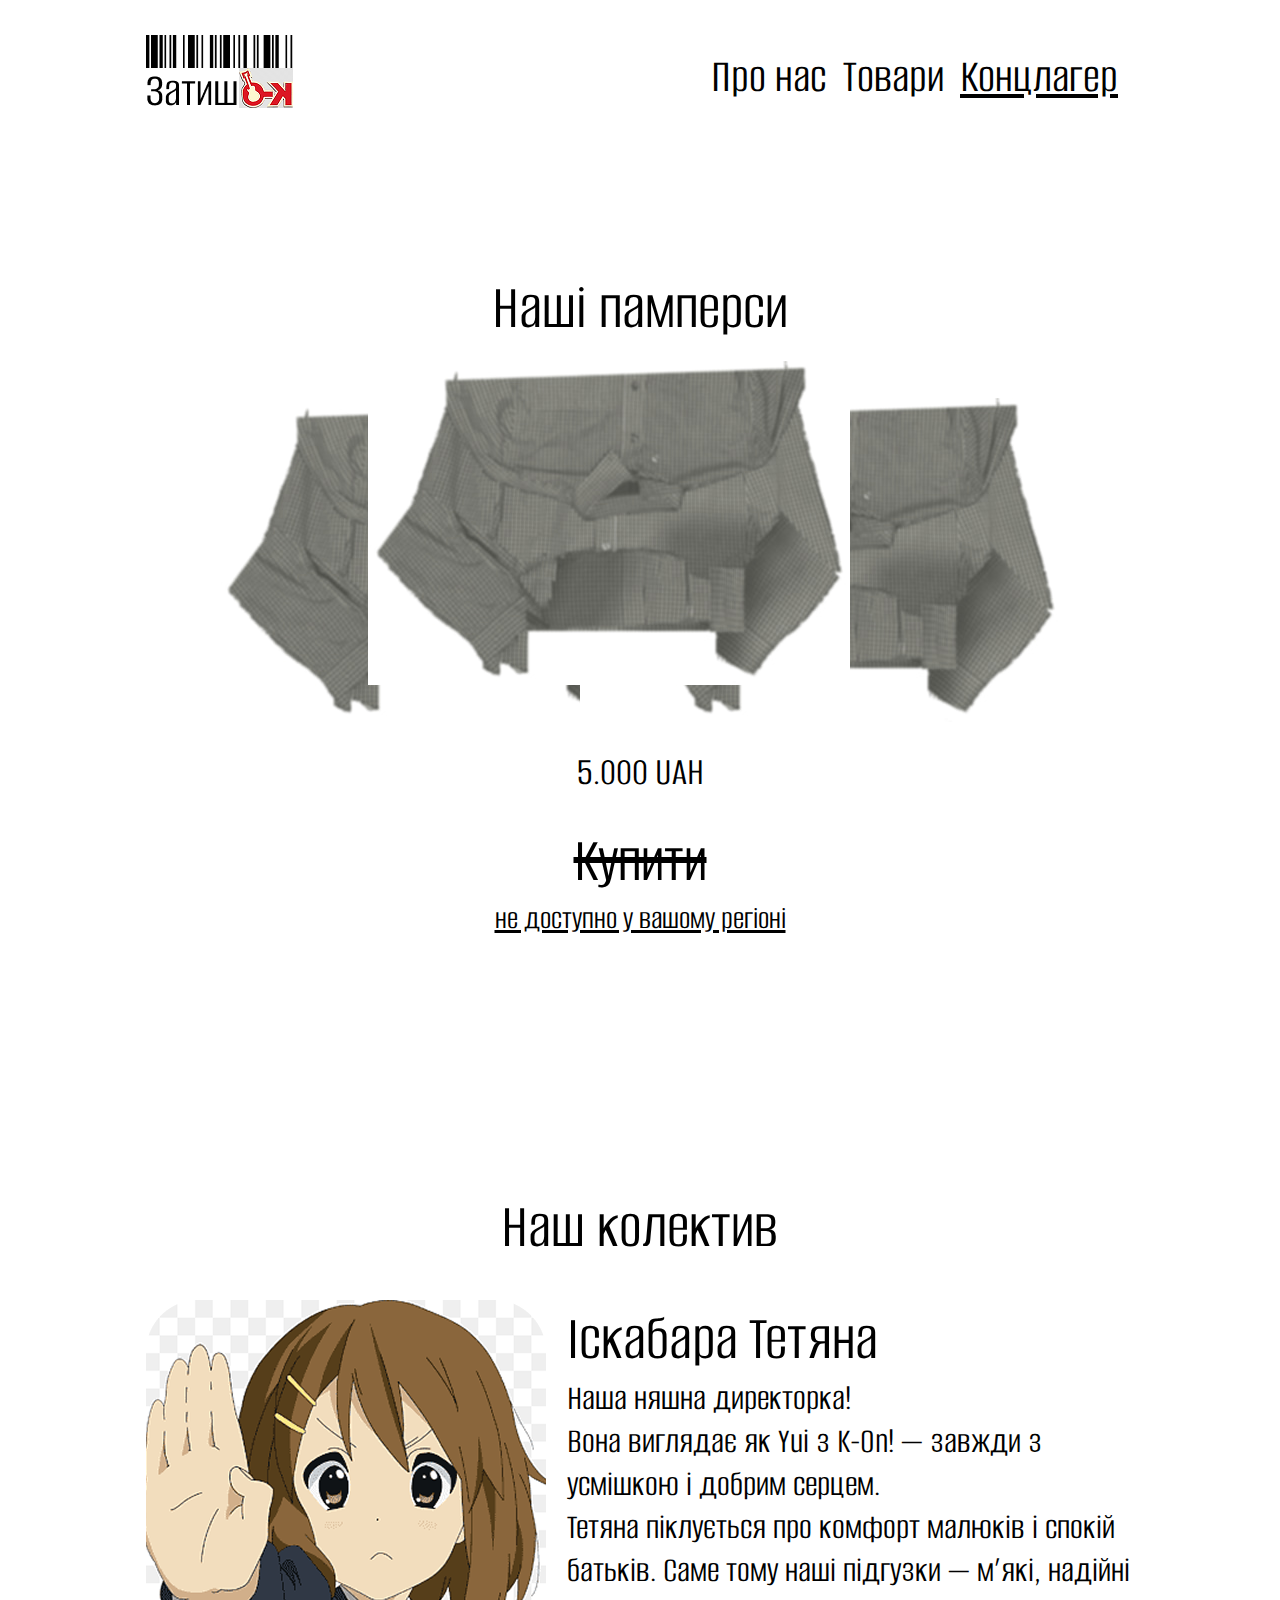
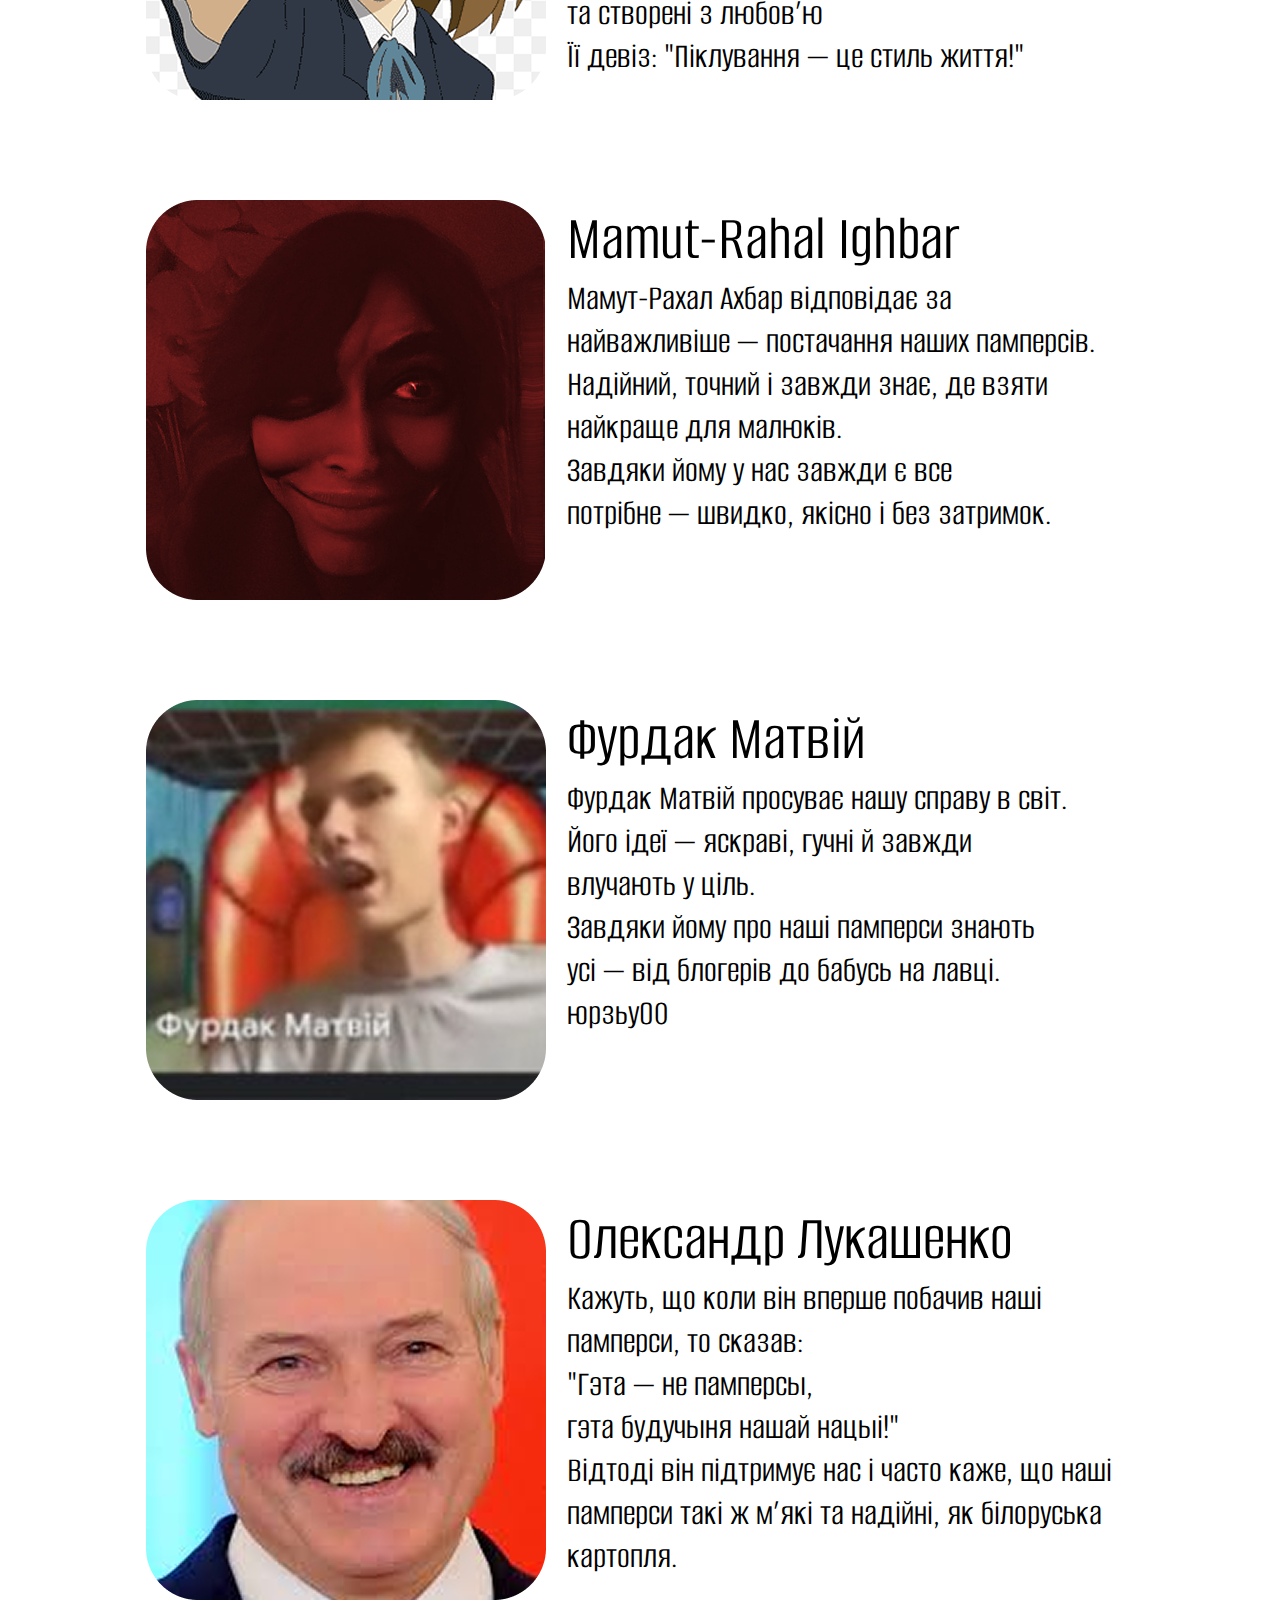
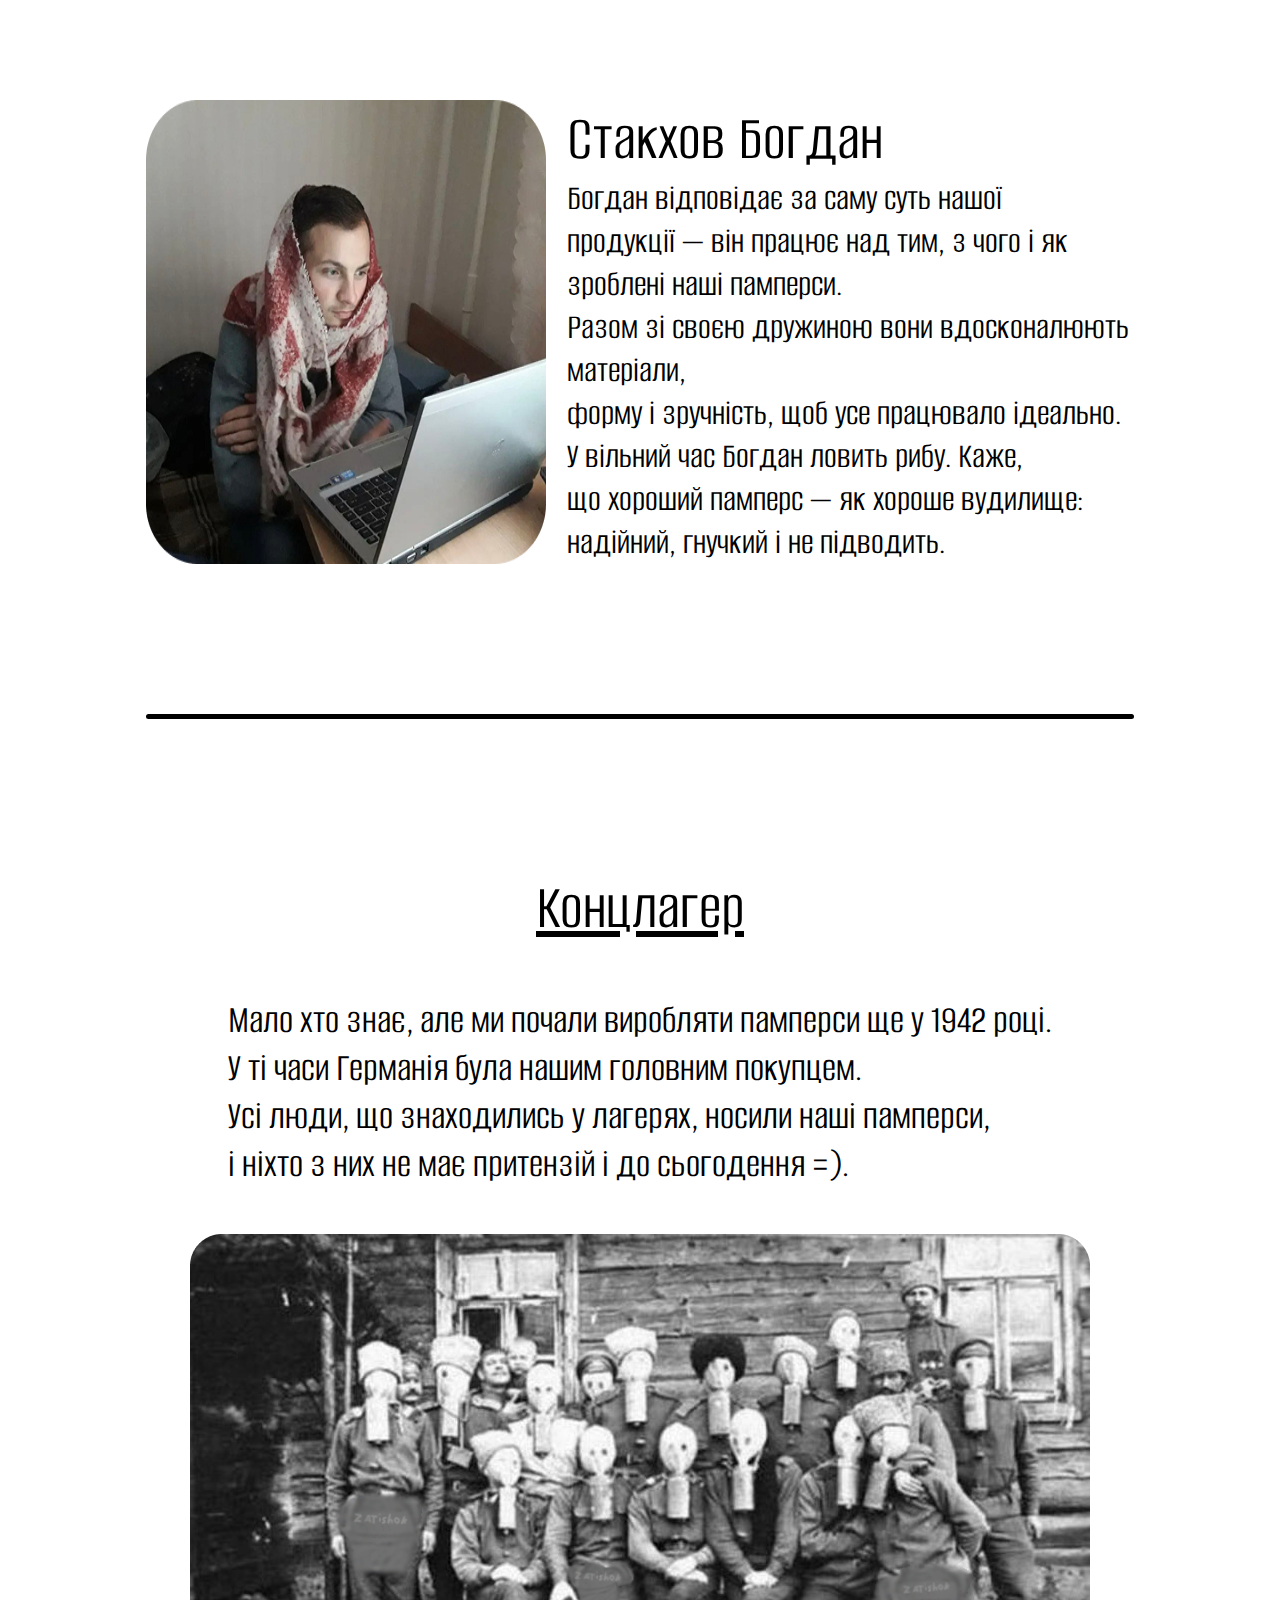
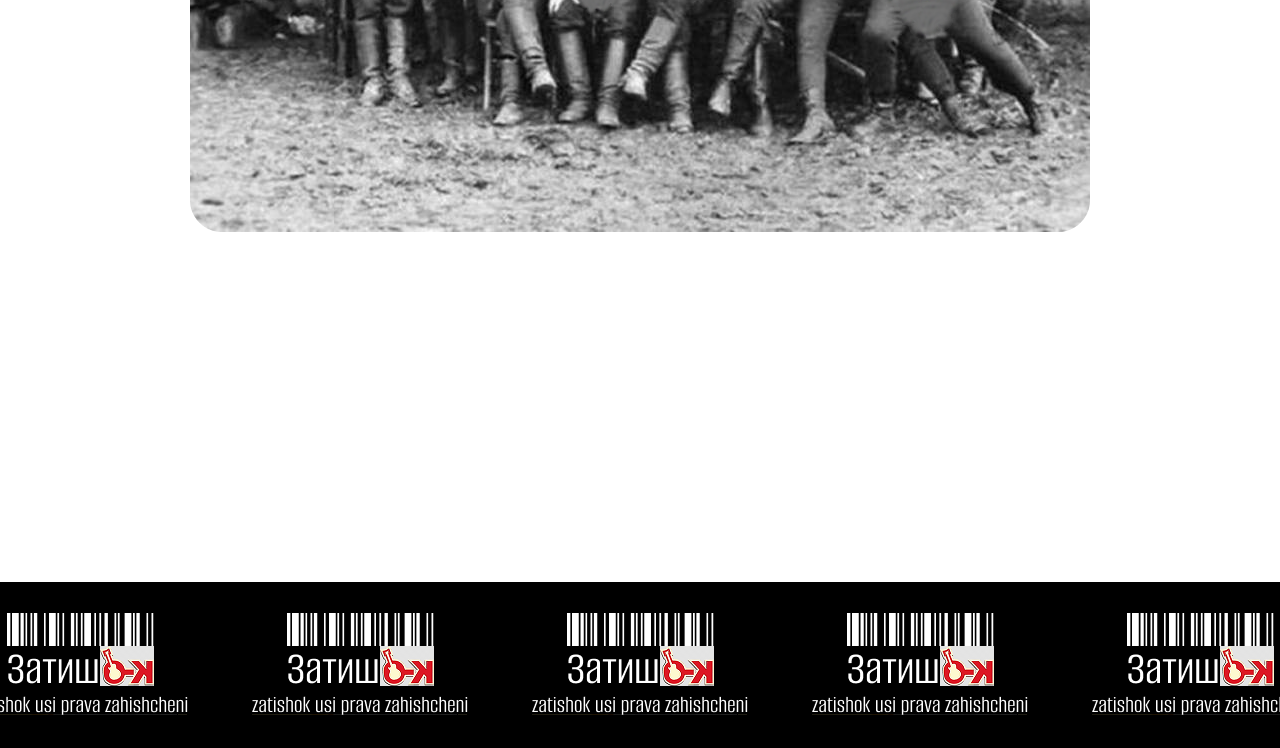
<file: index.html>
<!DOCTYPE html>
<html lang="en">

<head>
    <meta charset="UTF-8">
    <meta name="viewport" content="width=device-width, initial-scale=1.0">
    <link rel="stylesheet" href="style.css">
    <link href='https://fonts.googleapis.com/css?family=Alumni Sans' rel='stylesheet'>
    <link rel="icon" type="image/x-icon" href="logo.png">
    <title>Затишок</title>
</head>

<body>
    <div class="center">
        <div class="body">
            <header>
                <a href="/zatishok"><img src="logo.png" alt="" class="logo"></a>
                <nav>
                    <a href="/zatishok/about.html">Про нас</a><a href="/zatishok/production.html">Товари</a><a href="/zatishok/conc.html"><span>Концлагер</span></a>
                </nav>
            </header>
            <section class="product">
                <h1>Наші памперси</h1>
                <img src="pampers.png" alt="">
                <p class="sale">5.000 UAH</p>
                <p class="buy">Купити</p>
                <p class="unvaible">не доступно у вашому регіоні</p>
            </section>
            <section class="collect">
                <h1>Наш колектив</h1>
                <div class="profile">
                    <img src="tetyana.png" alt="">
                    <div class="content">
                        <h2>Іскабара Тетяна</h2>
                        <p>Наша няшна директорка!<br>
                            Вона виглядає як Yui з K-On! — завжди з усмішкою і добрим серцем.<br>
                            Тетяна піклується про комфорт малюків і спокій батьків. Саме тому наші підгузки — м’які,
                            надійні та створені з любов’ю <br>
                            Її девіз: "Піклування — це стиль життя!" </p>
                    </div>
                </div>
                <div class="profile">
                    <img src="mamut.png" alt="">
                    <div class="content">
                        <h2>Mamut-Rahal Ighbar</h2>
                        <p>Мамут-Рахал Ахбар відповідає за<br>
                            найважливіше — постачання наших памперсів.<br>Надійний, точний і завжди знає, де взяти
                            найкраще для малюків.<br>
                            Завдяки йому у нас завжди є все <br>
                            потрібне — швидко, якісно і без затримок.</p>
                    </div>
                </div>
                <div class="profile">
                    <img src="urdak.png" alt="">
                    <div class="content">
                        <h2>Фурдак Матвій</h2>
                        <p>Фурдак Матвій просуває нашу справу в світ.<br>
                            Його ідеї — яскраві, гучні й завжди<br> влучають у ціль.<br>
                            Завдяки йому про наші памперси знають <br>усі — від блогерів до бабусь на лавці.<br>юрзьуО0
                    </div>
                </div>
                <div class="profile">
                    <img src="lukash.png" alt="">
                    <div class="content">
                        <h2>Олександр Лукашенко</h2>
                        <p>Кажуть, що коли він вперше побачив наші памперси, то сказав:<br>
                            "Гэта — не памперсы, <br>гэта будучыня нашай нацыі!"<br>
                            Відтоді він підтримує нас і часто каже, що наші памперси такі ж м’які та надійні, як білоруська картопля.
                    </div>
                </div>
                <div class="profile">
                    <img src="stakhov.png" alt="">
                    <div class="content">
                        <h2>Стакхов Богдан</h2>
                        <p>Богдан відповідає за саму суть нашої<br>продукції — він працює над тим, з чого і як<br>зроблені наші памперси.<br>
                            Разом зі своєю дружиною вони вдосконалюють матеріали,<br>форму і зручність, щоб усе працювало ідеально.<br>
                            У вільний час Богдан ловить рибу. Каже,<br>що хороший памперс — як хороше вудилище:<br>надійний, гнучкий і не підводить.</p>
                    </div>
                </div>
                <div class="margin"></div>
            </section>
            <div class="devider"></div>
            <section class="conclager">
                <h1>Концлагер</h1>
                <p>Мало хто знає, але ми почали виробляти памперси ще у 1942 році.<br>
                    У ті часи Германія була нашим головним покупцем.<br>
                    Усі люди, що знаходились у лагерях, носили наші памперси,<br>
                    і ніхто з них не має притензій і до сьогодення =).</p>
                <img src="conc.png" alt="">
            </section>
        </div>
    </div>
    <footer>
        <img src="footerlogo.png" alt="">
        <img src="footerlogo.png" alt="">
        <img src="footerlogo.png" alt="">
        <img src="footerlogo.png" alt="">
        <img src="footerlogo.png" alt="">
    </footer>
</body>

</html>
</file>
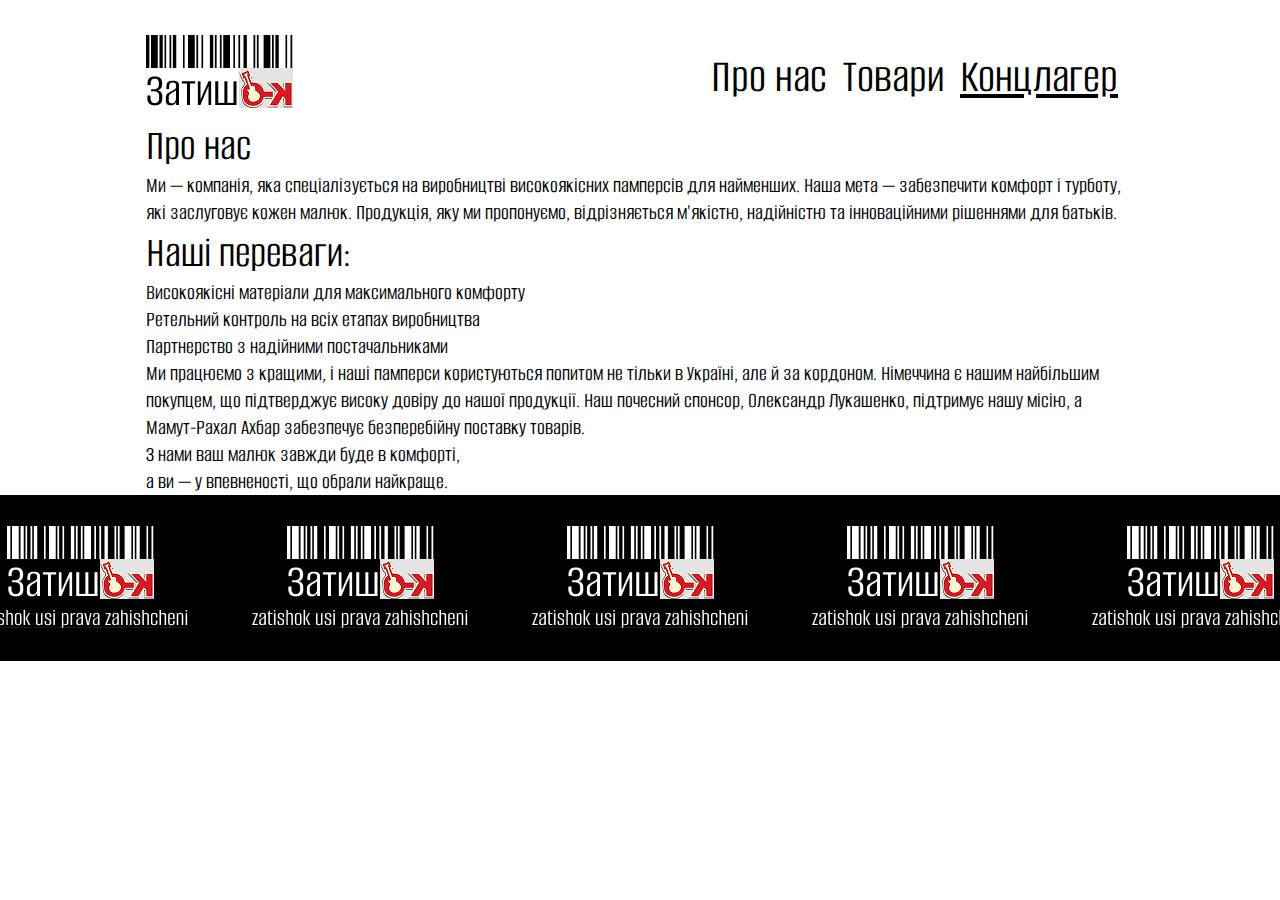
<file: about.html>
<!DOCTYPE html>
<html lang="en">

<head>
    <meta charset="UTF-8">
    <meta name="viewport" content="width=device-width, initial-scale=1.0">
    <link rel="stylesheet" href="style.css">
    <link href='https://fonts.googleapis.com/css?family=Alumni Sans' rel='stylesheet'>
    <link rel="icon" type="image/x-icon" href="logo.png">
    <title>Затишок</title>
</head>

<body>
    <div class="center">
        <div class="body">
            <header>
                <a href="/zatishok"><img src="logo.png" alt="" class="logo"></a>
                <nav>
                    <a href="/zatishok/about.html">Про нас</a><a href="/zatishok/production.html">Товари</a><a href="/zatishok/conc.html"><span>Концлагер</span></a>
                </nav>
            </header>
            <section class="about">
                <h1>Про нас</h1>
                <p>Ми — компанія, яка спеціалізується на виробництві високоякісних памперсів для найменших. Наша мета — забезпечити комфорт і турботу, які заслуговує кожен малюк. Продукція, яку ми пропонуємо, відрізняється м'якістю, надійністю та інноваційними рішеннями для батьків.</p>
                <h1 class="per">Наші переваги:</h1>
                <div class="reasons">
                    <div class="reason"><div class="dot"></div><p>Високоякісні матеріали для максимального комфорту</p></div>
                    <div class="reason"><div class="dot"></div><p>Ретельний контроль на всіх етапах виробництва</p></div>
                    <div class="reason"><div class="dot"></div><p>Партнерство з надійними постачальниками</p></div>
                </div>
                <p>Ми працюємо з кращими, і наші памперси користуються попитом не тільки в Україні, але й за кордоном. Німеччина є нашим найбільшим покупцем, що підтверджує високу довіру до нашої продукції. Наш почесний спонсор, Олександр Лукашенко, підтримує нашу місію, а Мамут-Рахал Ахбар забезпечує безперебійну поставку товарів.</p>
                <p>З нами ваш малюк завжди буде в комфорті,<br>
                    а ви — у впевненості, що обрали найкраще.</p>
            </section>
        </div>
    </div>
    <footer>
        <img src="footerlogo.png" alt="">
        <img src="footerlogo.png" alt="">
        <img src="footerlogo.png" alt="">
        <img src="footerlogo.png" alt="">
        <img src="footerlogo.png" alt="">
    </footer>
</body>

</html>
</file>
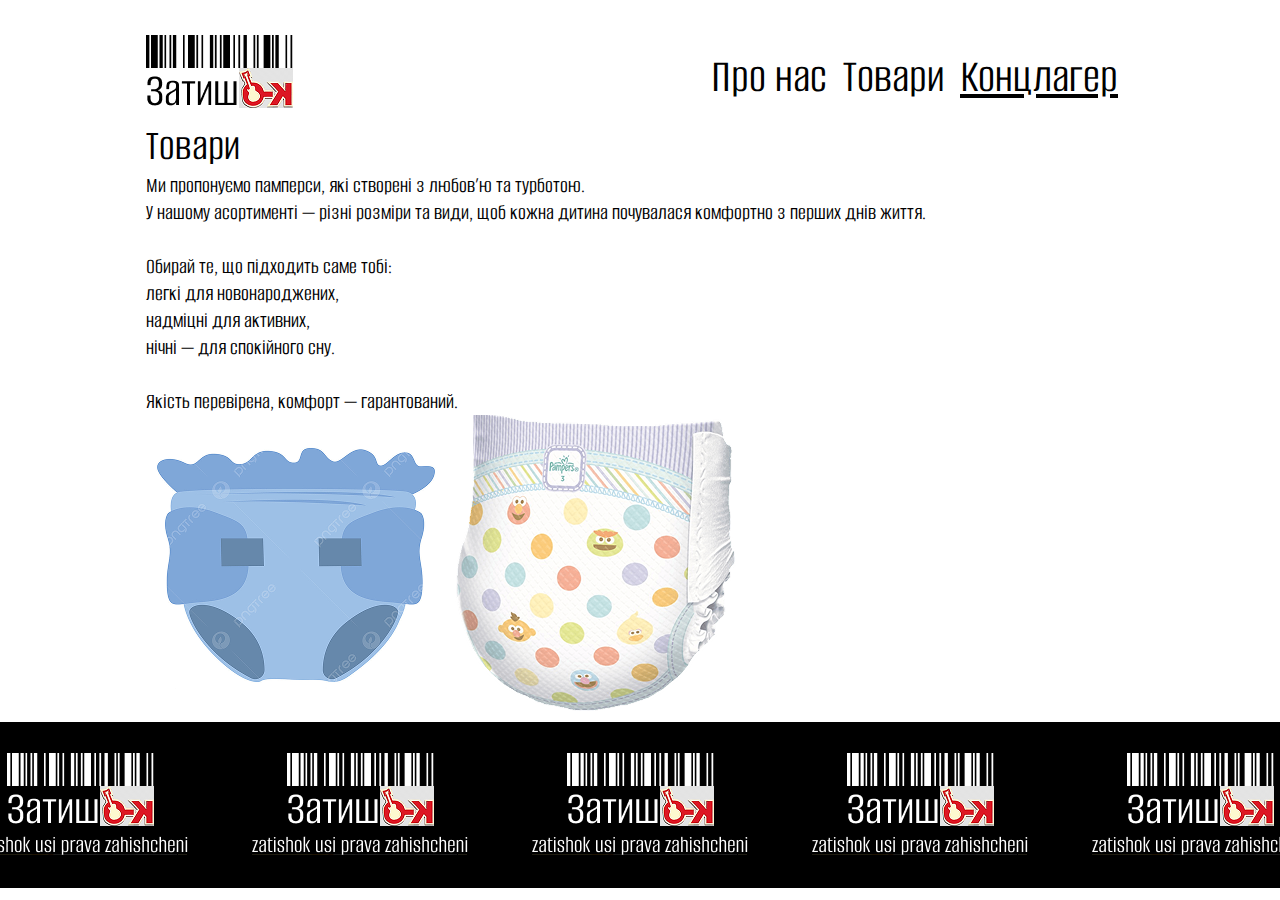
<file: production.html>
<!DOCTYPE html>
<html lang="en">

<head>
    <meta charset="UTF-8">
    <meta name="viewport" content="width=device-width, initial-scale=1.0">
    <link rel="stylesheet" href="style.css">
    <link href='https://fonts.googleapis.com/css?family=Alumni Sans' rel='stylesheet'>
    <link rel="icon" type="image/x-icon" href="logo.png">
    <title>Затишок</title>
</head>

<body>
    <div class="center">
        <div class="body">
            <header>
                <a href="/zatishok"><img src="logo.png" alt="" class="logo"></a>
                <nav>
                    <a href="/zatishok/about.html">Про нас</a><a href="/zatishok/production.html">Товари</a><a href="/zatishok/conc.html"><span>Концлагер</span></a>
                </nav>
            </header>
            <section class="production">
                <h1>Товари</h1>
                <p>Ми пропонуємо памперси, які створені з любов’ю та турботою.<br> У нашому асортименті — різні розміри
                    та види, щоб кожна дитина почувалася комфортно з перших днів життя.<br>
                    <br>
                    Обирай те, що підходить саме тобі:<br> легкі для новонароджених,<br>
                    надміцні для активних,<br>
                    нічні — для спокійного сну.<br>
                    <br>
                    Якість перевірена, комфорт — гарантований.</p>
                <img src="production.png" alt="">
            </section>
        </div>
    </div>
    <footer>
        <img src="footerlogo.png" alt="">
        <img src="footerlogo.png" alt="">
        <img src="footerlogo.png" alt="">
        <img src="footerlogo.png" alt="">
        <img src="footerlogo.png" alt="">
    </footer>
</body>

</html>
</file>
<file: style.css>
* {
  padding: 0px;
  margin: 0px;
  border: none;
  text-decoration: none;
}

.body {
  width: 988px;
}

.center {
  display: flex;
  flex-direction: column;
  align-items: center;
  font-family: "Alumni Sans";
  font-size: 22px;
}

h1, h2 {
  font-weight: normal;
}

header {
  margin-top: 34px;
  display: flex;
  align-items: center;
  gap: 417px;
}
header img {
  transition: transform 0.3s ease;
}
header img:hover {
  transform: scale(1.1);
}
header nav {
  display: flex;
  gap: 16px;
}
header nav a {
  font-size: 48px;
  color: black;
  transition: transform 0.3s ease;
}
header nav a span {
  text-decoration: underline;
}
header nav a:hover {
  transform: scale(1.1);
}

.product {
  display: flex;
  flex-direction: column;
  align-items: center;
  margin-top: 150px;
  margin-bottom: 250px;
}
.product h1 {
  font-size: 64px;
}
.product img {
  margin-top: 15px;
  margin-bottom: 26px;
  transition: transform 0.3s ease;
}
.product img:hover {
  transform: scale(1.05);
}
.product .sale {
  font-size: 40px;
}
.product .buy {
  margin-top: 26px;
  font-size: 64px;
  text-decoration: line-through;
  cursor: pointer;
  transition: transform 0.3s ease;
}
.product .buy:hover {
  transform: scale(1.03);
}
.product .unvaible {
  font-size: 32px;
  text-decoration: underline;
  transition: transform 0.3s ease;
}
.product .unvaible:hover {
  transform: scale(1.05);
}

.collect {
  display: flex;
  flex-direction: column;
  align-items: center;
}
.collect h1 {
  font-size: 64px;
  margin-bottom: 35px;
}
.collect .profile {
  display: flex;
  flex-direction: row;
  gap: 21px;
  margin-bottom: 100px;
  transition: transform 0.3s ease;
}
.collect .profile .content h2 {
  font-size: 64px;
}
.collect .profile .content p {
  font-size: 36px;
  width: 567px;
}
.collect .profile:hover {
  transform: scale(1.03);
}
.collect .margin {
  margin-bottom: 50px;
}

.devider {
  height: 5px;
  background-color: black;
  border-radius: 15px;
}

.conclager {
  display: flex;
  flex-direction: column;
  align-items: center;
  margin-top: 150px;
  margin-bottom: 350px;
}
.conclager h1 {
  font-size: 64px;
  text-decoration: underline;
  margin-bottom: 50px;
  transition: transform 0.3s ease;
}
.conclager h1:hover {
  transform: scale(1.03);
}
.conclager p {
  font-size: 40px;
  transition: transform 0.3s ease;
}
.conclager p:hover {
  transform: scale(1.03);
}
.conclager img {
  margin-top: 46px;
  transition: transform 0.3s ease;
}
.conclager img:hover {
  transform: scale(1.03);
}

footer {
  height: 166px;
  background-color: black;
  display: flex;
  justify-content: center;
  align-items: center;
  gap: 63px;
}
footer img {
  transition: transform 0.3s ease;
}
footer img:hover {
  transform: scale(1.03);
}

.body {
  width: 988px;
}

@media screen and (max-width: 1200px) {
  .body {
    width: 90%;
  }
  header {
    gap: 200px;
  }
  header nav a {
    font-size: 36px;
  }
}
@media screen and (max-width: 768px) {
  header {
    flex-direction: column;
    gap: 20px;
  }
  header nav {
    flex-wrap: wrap;
    justify-content: center;
  }
  .product {
    margin-top: 80px;
    margin-bottom: 150px;
  }
  .product h1 {
    font-size: 48px;
  }
  .product img {
    max-width: 90%;
  }
  .collect .profile {
    flex-direction: column;
    align-items: center;
    text-align: center;
  }
  .collect .profile .content h2 {
    font-size: 48px;
  }
  .collect .profile .content p {
    width: 90%;
    margin: 0 auto;
    font-size: 28px;
  }
}
@media screen and (max-width: 480px) {
  header nav a {
    font-size: 28px;
  }
  .product h1 {
    font-size: 36px;
  }
  .product .sale {
    font-size: 32px;
  }
  .product .buy {
    font-size: 48px;
  }
  .collect h1 {
    font-size: 48px;
  }
  .collect .profile .content h2 {
    font-size: 36px;
  }
  .collect .profile .content p {
    font-size: 24px;
  }
  .conclager h1 {
    font-size: 48px;
  }
  .conclager p {
    font-size: 32px;
  }
  .conclager img {
    max-width: 90%;
  }
  footer {
    height: auto;
    padding: 20px 0;
    flex-wrap: wrap;
    gap: 30px;
  }
  footer img {
    max-width: 100px;
  }
}/*# sourceMappingURL=style.css.map */
</file>
